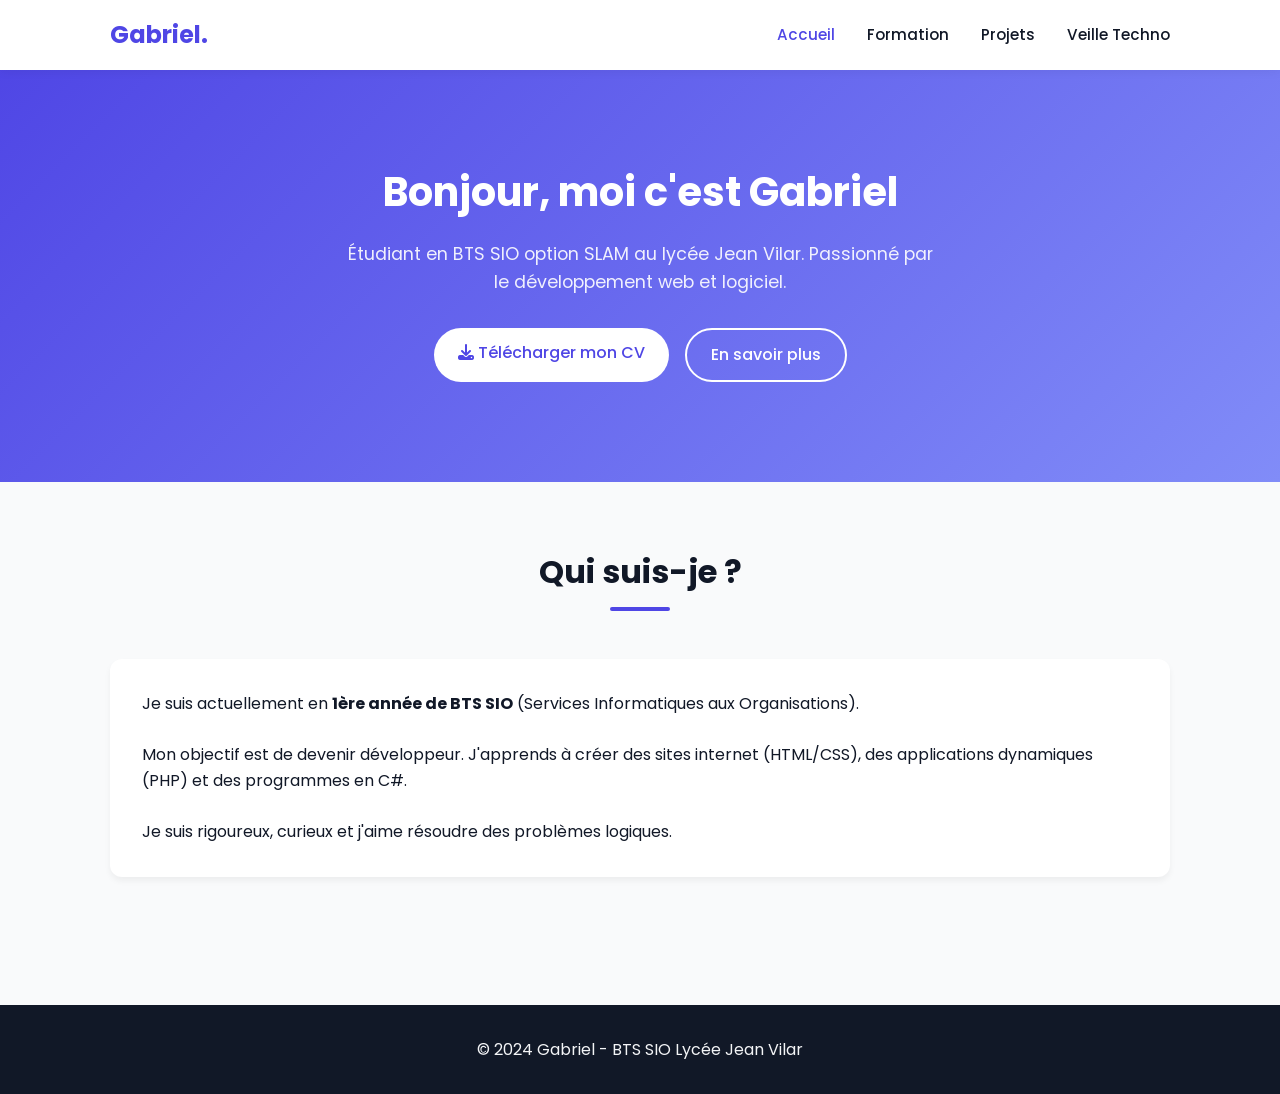
<file: index.html>
<!DOCTYPE html>
<html lang="fr">

<head>
    <meta charset="UTF-8">
    <meta name="viewport" content="width=device-width, initial-scale=1.0">

    <title>Gabriel - Accueil</title>

    <meta name="description"
        content="Portfolio de Gabriel, étudiant en BTS SIO option SLAM spécialisé en développement web et logiciel.">

    <link rel="icon" href="./images/favicon.png">

    <link href="https://fonts.googleapis.com/css2?family=Poppins:wght@400;500;700&display=swap"
        rel="stylesheet">

    <link rel="stylesheet"
        href="https://cdnjs.cloudflare.com/ajax/libs/font-awesome/6.4.0/css/all.min.css">

    <link rel="stylesheet" href="./styles/styles.css">
</head>

<body>

    <header>
        <nav class="navbar">
            <div class="logo">Gabriel.</div>

            <ul class="nav-links">
                <li><a href="index.html" class="active">Accueil</a></li>
                <li><a href="./pages/maformation.html">Formation</a></li>
                <li><a href="./pages/projets.html">Projets</a></li>
                <li><a href="./pages/veille.html">Veille Techno</a></li>
            </ul>
        </nav>
    </header>

    <section class="hero">
        <div class="hero-content">

            <h1>Bonjour, moi c'est Gabriel</h1>

            <p>
                Étudiant en BTS SIO option SLAM au lycée Jean Vilar.
                Passionné par le développement web et logiciel.
            </p>

            <div class="hero-buttons">

                <a href="./documents/CV_Gabriel.pdf" target="_blank" class="btn btn-white">
                    <i class="fas fa-download"></i>
                    Télécharger mon CV
                </a>

                <a href="./pages/formation.html" class="btn btn-outline">
                    En savoir plus
                </a>

            </div>
        </div>
    </section>

    <section class="container">

        <div class="section-title">
            <h2>Qui suis-je ?</h2>
            <div class="line"></div>
        </div>

        <div class="card">

            <p>
                Je suis actuellement en
                <strong>1ère année de BTS SIO</strong>
                (Services Informatiques aux Organisations).
            </p>

            <br>

            <p>
                Mon objectif est de devenir développeur.
                J'apprends à créer des sites internet (HTML/CSS),
                des applications dynamiques (PHP)
                et des programmes en C#.
            </p>

            <br>

            <p>
                Je suis rigoureux, curieux et j'aime résoudre des problèmes logiques.
            </p>

        </div>
    </section>

    <footer>
        <p>&copy; 2024 Gabriel - BTS SIO Lycée Jean Vilar</p>
    </footer>

</body>

</html>
</file>
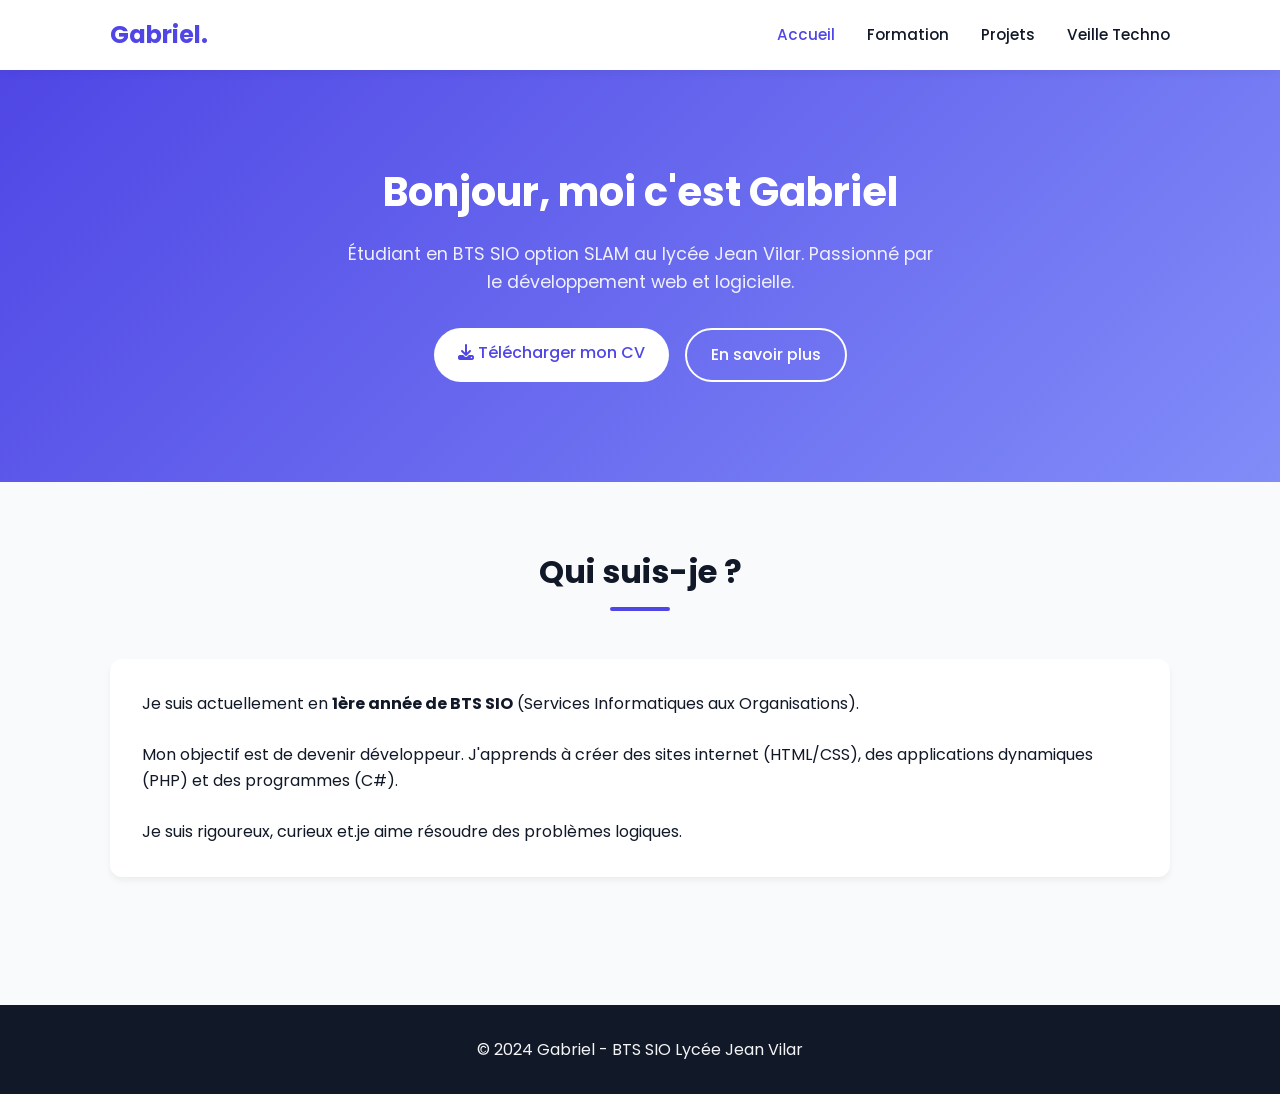
<file: pages/index.html>
<!DOCTYPE html>
<html lang="fr">
<head>
    <meta charset="UTF-8">
    <meta name="viewport" content="width=device-width, initial-scale=1.0">
    <title>Gabriel - Accueil</title>
    <link href="https://fonts.googleapis.com/css2?family=Poppins:wght@400;500;700&display=swap" rel="stylesheet">
    <link rel="stylesheet" href="https://cdnjs.cloudflare.com/ajax/libs/font-awesome/6.4.0/css/all.min.css">
    <link rel="stylesheet" href="../styles/styles.css">
</head>
<body>

    <header>
        <nav class="navbar">
            <div class="logo">Gabriel.</div>
            <ul class="nav-links">
                <li><a href="index.html" class="active">Accueil</a></li>
                <li><a href="maformation.html">Formation</a></li>
                <li><a href="projets.html">Projets</a></li>
                <li><a href="veille.html">Veille Techno</a></li>
            </ul>
        </nav>
    </header>

    <section class="hero">
        <div class="hero-content">
            <h1>Bonjour, moi c'est Gabriel</h1>
            <p>Étudiant en BTS SIO option SLAM au lycée Jean Vilar. Passionné par le développement web et logicielle.</p>
            
            <div class="hero-buttons">
                <a href="inclurelefichiercesoir.pdf" target="_blank" class="btn btn-white">
                    <i class="fas fa-download"></i> Télécharger mon CV
                </a>
                <a href="formation.html" class="btn btn-outline">En savoir plus</a>
            </div>
        </div>
    </section>

    <section class="container">
        <div class="section-title">
            <h2>Qui suis-je ? </h2>
            <div class="line"></div>
        </div>
        
        <div class="card">
            <p>Je suis actuellement en <strong>1ère année de BTS SIO</strong> (Services Informatiques aux Organisations).</p>
            <br>
            <p>Mon objectif est de devenir développeur. J'apprends à créer des sites internet (HTML/CSS), des applications dynamiques (PHP) et des programmes (C#).</p>
            <br>
            <p>Je suis rigoureux, curieux et.je aime résoudre des problèmes logiques.</p>
        </div>
    </section>

    <footer>
        <p>&copy; 2024 Gabriel - BTS SIO Lycée Jean Vilar</p>
    </footer>

</body>
</html>
</file>
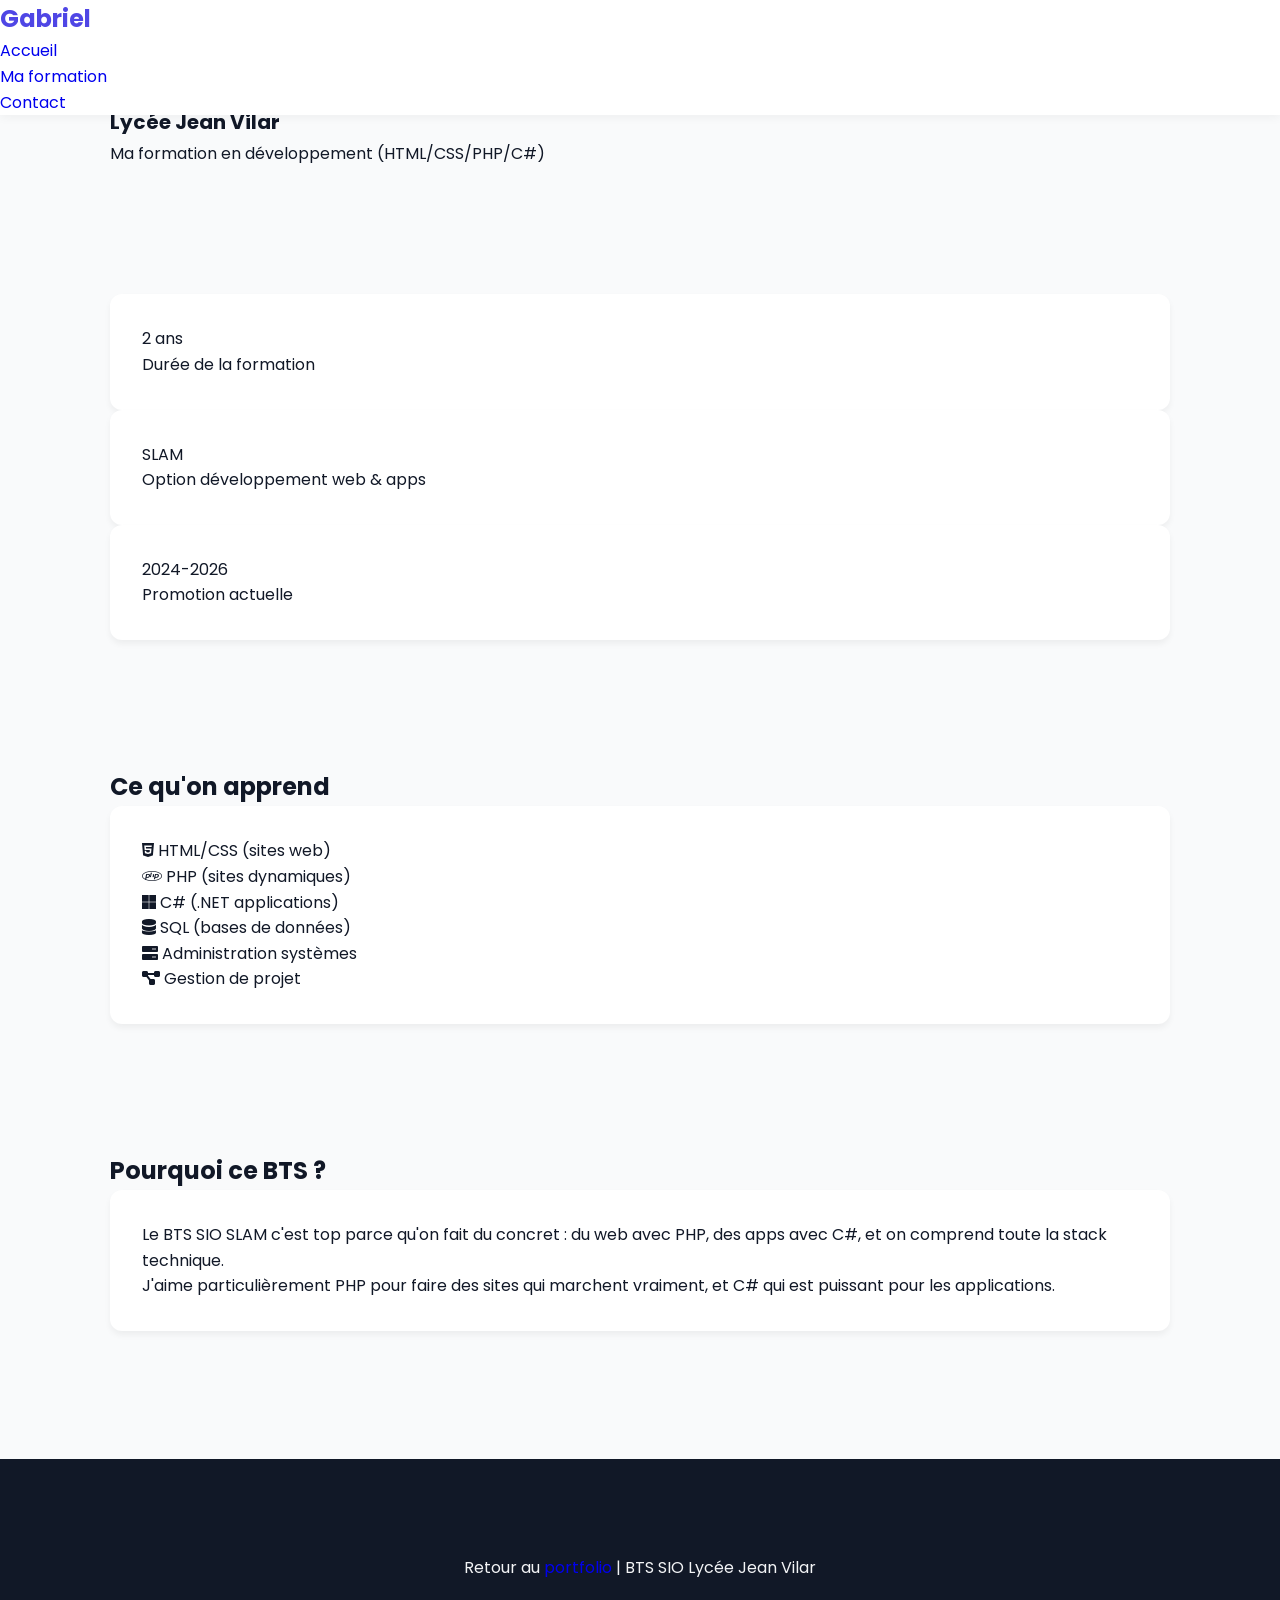
<file: pages/bts.html>
<!DOCTYPE html>
<html lang="fr">
<head>
  <meta charset="UTF-8">
  <meta name="viewport" content="width=device-width, initial-scale=1.0">
  <title>BTS SIO - Lycée Jean Vilar | Gabriel</title>
  <link href="https://fonts.googleapis.com/css2?family=Poppins:wght@400;500;600&display=swap" rel="stylesheet">
  <link rel="stylesheet" href="https://cdnjs.cloudflare.com/ajax/libs/font-awesome/6.0.0/css/all.min.css">
  <link rel="stylesheet" href="../styles/styles.css">
</head>
<body>
  <header>
    <div class="header-content">
      <div class="logo">Gabriel</div>
      <nav>
        <ul>
          <li><a href="index.html">Accueil</a></li>
          <li><a href="#formation">Ma formation</a></li>
          <li><a href="index.html#contact">Contact</a></li>
        </ul>
      </nav>
    </div>
  </header>

  <section class="bts-hero">
    <div class="container">
      <h1>BTS SIO<br><small>Lycée Jean Vilar</small></h1>
      <p>Ma formation en développement (HTML/CSS/PHP/C#)</p>
    </div>
  </section>

  <section class="section">
    <div class="container">
      <div class="bts-grid">
        <div class="bts-stats card">
          <div class="stat-number">2 ans</div>
          <p>Durée de la formation</p>
        </div>
        <div class="bts-stats card">
          <div class="stat-number">SLAM</div>
          <p>Option développement web & apps</p>
        </div>
        <div class="bts-stats card">
          <div class="stat-number">2024-2026</div>
          <p>Promotion actuelle</p>
        </div>
      </div>
    </div>
  </section>

  <section class="section">
    <div class="container">
      <h2>Ce qu'on apprend</h2>
      <div class="bts-program card">
        <ul class="program-list">
          <li><i class="fab fa-html5"></i> HTML/CSS (sites web)</li>
          <li><i class="fab fa-php"></i> PHP (sites dynamiques)</li>
          <li><i class="fab fa-microsoft"></i> C# (.NET applications)</li>
          <li><i class="fas fa-database"></i> SQL (bases de données)</li>
          <li><i class="fas fa-server"></i> Administration systèmes</li>
          <li><i class="fas fa-project-diagram"></i> Gestion de projet</li>
        </ul>
      </div>
    </div>
  </section>

  <section class="section">
    <div class="container">
      <h2>Pourquoi ce BTS ?</h2>
      <div class="card">
        <p>Le BTS SIO SLAM c'est top parce qu'on fait du concret : du web avec PHP, des apps avec C#, et on comprend toute la stack technique.</p>
        <p>J'aime particulièrement PHP pour faire des sites qui marchent vraiment, et C# qui est puissant pour les applications.</p>
      </div>
    </div>
  </section>

  <footer>
    <div class="container">
      <p>Retour au <a href="index.html">portfolio</a> | BTS SIO Lycée Jean Vilar</p>
    </div>
  </footer>
</body>
</html>
</file>
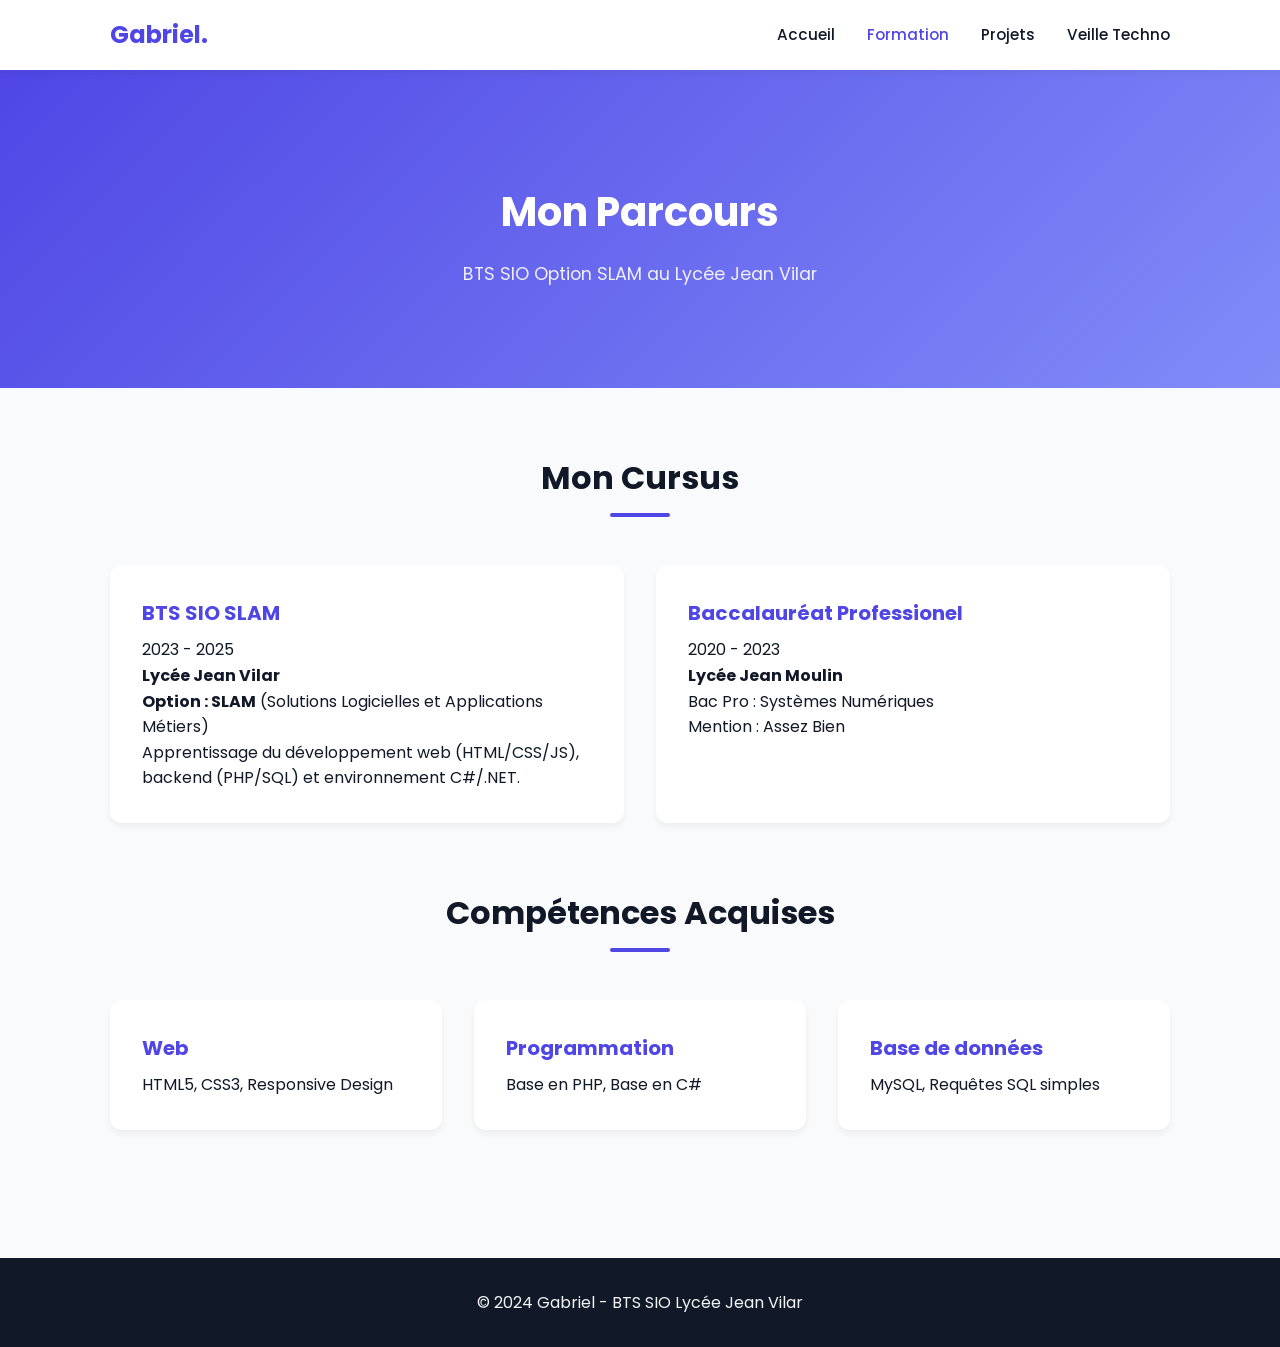
<file: pages/maformation.html>
<!DOCTYPE html>
<html lang="fr">
<head>
    <meta charset="UTF-8">
    <meta name="viewport" content="width=device-width, initial-scale=1.0">
    <title>Ma Formation</title>
    <link href="https://fonts.googleapis.com/css2?family=Poppins:wght@400;500;700&display=swap" rel="stylesheet">
    <link rel="stylesheet" href="../styles/styles.css">
</head>
<body>

    <header>
        <nav class="navbar">
            <div class="logo">Gabriel.</div>
            <ul class="nav-links">
                <li><a href="index.html">Accueil</a></li>
                <li><a href="formation.html" class="active">Formation</a></li>
                <li><a href="projets.html">Projets</a></li>
                <li><a href="veille.html">Veille Techno</a></li>
            </ul>
        </nav>
    </header>

    <section class="hero" style="padding-top: 120px;">
        <div class="hero-content">
            <h1>Mon Parcours</h1>
            <p>BTS SIO Option SLAM au Lycée Jean Vilar</p>
        </div>
    </section>

    <section class="container">
        <div class="section-title">
            <h2>Mon Cursus</h2>
            <div class="line"></div>
        </div>

        <div class="grid">
            <div class="card">
                <h3><i class="fas fa-graduation-cap"></i> BTS SIO SLAM</h3>
                <p class="date">2023 - 2025</p>
                <h4>Lycée Jean Vilar</h4>
                <p><strong>Option : SLAM</strong> (Solutions Logicielles et Applications Métiers)</p>
                <p>Apprentissage du développement web (HTML/CSS/JS), backend (PHP/SQL) et environnement C#/.NET.</p>
            </div>

            <div class="card">
                <h3><i class="fas fa-school"></i> Baccalauréat Professionel</h3>
                <p class="date">2020 - 2023</p>
                <h4>Lycée Jean Moulin</h4>
                <p>Bac Pro : Systèmes Numériques </p>
                <p>Mention : Assez Bien</p>
            </div>
        </div>

        <div class="section-title" style="margin-top: 4rem;">
            <h2>Compétences Acquises</h2>
            <div class="line"></div>
        </div>
        
        <div class="grid">
            <div class="card">
                <h3>Web</h3>
                <p>HTML5, CSS3, Responsive Design</p>
            </div>
            <div class="card">
                <h3>Programmation</h3>
                <p>Base en PHP, Base en C#</p>
            </div>
            <div class="card">
                <h3>Base de données</h3>
                <p>MySQL, Requêtes SQL simples</p>
            </div>
        </div>
    </section>

    <footer>
        <p>&copy; 2024 Gabriel - BTS SIO Lycée Jean Vilar</p>
    </footer>

</body>
</html>
</file>
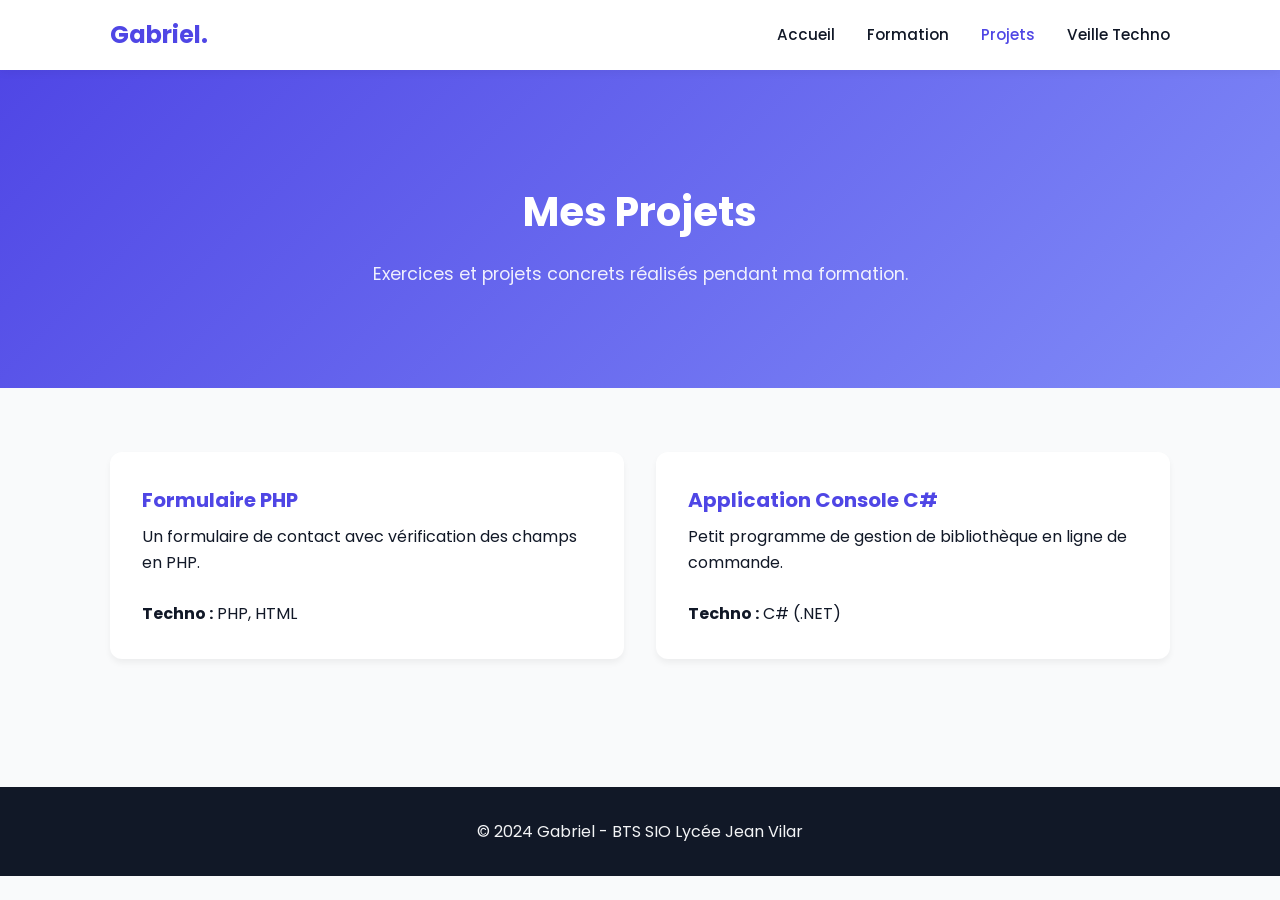
<file: pages/projets.html>
<!DOCTYPE html>
<html lang="fr">
<head>
    <meta charset="UTF-8">
    <meta name="viewport" content="width=device-width, initial-scale=1.0">
    <title>Mes Projets</title>
    <link href="https://fonts.googleapis.com/css2?family=Poppins:wght@400;500;700&display=swap" rel="stylesheet">
    <link rel="stylesheet" href="../styles/styles.css">
</head>
<body>

    <header>
        <nav class="navbar">
            <div class="logo">Gabriel.</div>
            <ul class="nav-links">
                <li><a href="index.html">Accueil</a></li>
                <li><a href="formation.html">Formation</a></li>
                <li><a href="projets.html" class="active">Projets</a></li>
                <li><a href="veille.html">Veille Techno</a></li>
            </ul>
        </nav>
    </header>

    <section class="hero" style="padding-top: 120px;">
        <div class="hero-content">
            <h1>Mes Projets</h1>
            <p>Exercices et projets concrets réalisés pendant ma formation.</p>
        </div>
    </section>

    <section class="container">
        <div class="grid">
            <!-- Projet 1 -->
            

            <div class="card">
                <h3>Formulaire PHP</h3>
                <p>Un formulaire de contact avec vérification des champs en PHP.</p>
                <br>
                <p><strong>Techno :</strong> PHP, HTML</p>
            </div>

            <div class="card">
                <h3>Application Console C#</h3>
                <p>Petit programme de gestion de bibliothèque en ligne de commande.</p>
                <br>
                <p><strong>Techno :</strong> C# (.NET)</p>
            </div>
        </div>
    </section>

    <footer>
        <p>&copy; 2024 Gabriel - BTS SIO Lycée Jean Vilar</p>
    </footer>

</body>
</html>
</file>
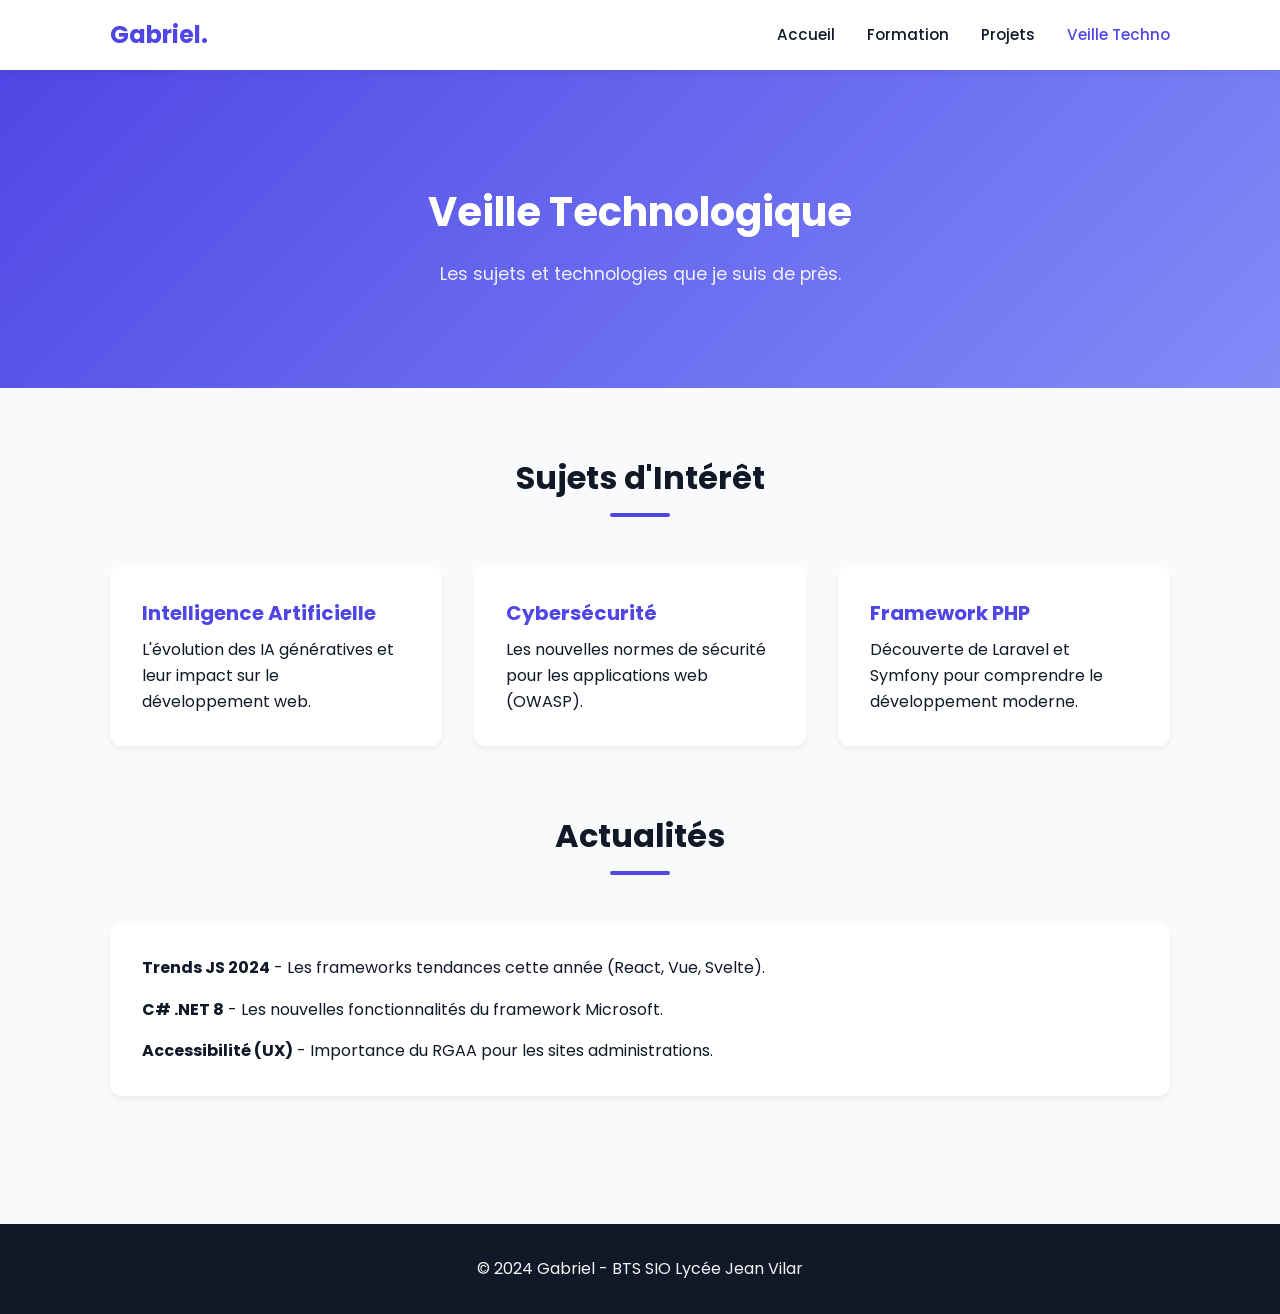
<file: pages/veille.html>
<!DOCTYPE html>
<html lang="fr">
<head>
    <meta charset="UTF-8">
    <meta name="viewport" content="width=device-width, initial-scale=1.0">
    <title>Ma Veille Technologique</title>
    <link href="https://fonts.googleapis.com/css2?family=Poppins:wght@400;500;700&display=swap" rel="stylesheet">
    <link rel="stylesheet" href="../styles/styles.css">
</head>
<body>

    <header>
        <nav class="navbar">
            <div class="logo">Gabriel.</div>
            <ul class="nav-links">
                <li><a href="index.html">Accueil</a></li>
                <li><a href="formation.html">Formation</a></li>
                <li><a href="projets.html">Projets</a></li>
                <li><a href="veille.html" class="active">Veille Techno</a></li>
            </ul>
        </nav>
    </header>

    <section class="hero" style="padding-top: 120px;">
        <div class="hero-content">
            <h1>Veille Technologique</h1>
            <p>Les sujets et technologies que je suis de près.</p>
        </div>
    </section>

    <section class="container">
        <div class="section-title">
            <h2>Sujets d'Intérêt</h2>
            <div class="line"></div>
        </div>

        <div class="grid">
            <div class="card">
                <h3>Intelligence Artificielle</h3>
                <p>L'évolution des IA génératives et leur impact sur le développement web.</p>
            </div>

            <div class="card">
                <h3>Cybersécurité</h3>
                <p>Les nouvelles normes de sécurité pour les applications web (OWASP).</p>
            </div>

            <div class="card">
                <h3>Framework PHP</h3>
                <p>Découverte de Laravel et Symfony pour comprendre le développement moderne.</p>
            </div>
        </div>

        <div class="section-title" style="margin-top: 4rem;">
            <h2>Actualités</h2>
            <div class="line"></div>
        </div>
        
        <div class="card">
            <ul>
                <li style="margin-bottom: 1rem;">
                    <strong>Trends JS 2024</strong> - Les frameworks tendances cette année (React, Vue, Svelte).
                </li>
                <li style="margin-bottom: 1rem;">
                    <strong>C# .NET 8</strong> - Les nouvelles fonctionnalités du framework Microsoft.
                </li>
                <li>
                    <strong>Accessibilité (UX)</strong> - Importance du RGAA pour les sites administrations.
                </li>
            </ul>
        </div>
    </section>

    <footer>
        <p>&copy; 2024 Gabriel - BTS SIO Lycée Jean Vilar</p>
    </footer>

</body>
</html>
</file>
<file: styles/styles.css>
:root {
  --primary: #4f46e5;
  --secondary: #818cf8;
  --dark: #111827;
  --gray: #6b7280;
  --light: #f3f4f6;
  --white: #ffffff;
}

* {
  margin: 0;
  padding: 0;
  box-sizing: border-box;
}

body {
  font-family: 'Poppins', sans-serif;
  background-color: #f9fafb;
  color: var(--dark);
  line-height: 1.6;
}

html {
  scroll-behavior: smooth;
}

a {
  text-decoration: none;
  transition: 0.3s;
}

ul {
  list-style: none;
}

header {
  background: var(--white);
  box-shadow: 0 2px 10px rgba(0,0,0,0.05);
  position: fixed;
  width: 100%;
  top: 0;
  z-index: 100;
}

.navbar {
  display: flex;
  justify-content: space-between;
  align-items: center;
  max-width: 1100px;
  margin: 0 auto;
  padding: 1rem 20px;
}

.logo {
  font-size: 1.5rem;
  font-weight: 700;
  color: var(--primary);
}

.nav-links {
  display: flex;
  gap: 2rem;
}

.nav-links a {
  color: var(--dark);
  font-weight: 500;
  font-size: 0.95rem;
}

.nav-links a:hover,
.nav-links a.active {
  color: var(--primary);
}

.hero {
  margin-top: 60px;
  padding: 100px 20px;
  background: linear-gradient(135deg, var(--primary) 0%, var(--secondary) 100%);
  color: var(--white);
  text-align: center;
}

.hero-content h1 {
  font-size: 2.5rem;
  margin-bottom: 1rem;
  color: white;
}

.hero-content p {
  font-size: 1.1rem;
  opacity: 0.9;
  max-width: 600px;
  margin: 0 auto;
}

.container {
  max-width: 1100px;
  margin: 0 auto;
  padding: 4rem 20px;
}

.section-title {
  text-align: center;
  margin-bottom: 3rem;
}

.section-title h2 {
  font-size: 2rem;
  color: var(--dark);
}

.section-title .line {
  width: 60px;
  height: 4px;
  background: var(--primary);
  margin: 10px auto 0;
  border-radius: 2px;
}

.grid {
  display: grid;
  grid-template-columns: repeat(auto-fit, minmax(300px, 1fr));
  gap: 2rem;
}

.card {
  background: var(--white);
  padding: 2rem;
  border-radius: 12px;
  box-shadow: 0 4px 6px rgba(0,0,0,0.05);
  transition: transform 0.3s;
}

.card:hover {
  transform: translateY(-5px);
}

.card h3 {
  color: var(--primary);
  margin-bottom: 0.5rem;
  font-size: 1.25rem;
}

/* --- FOOTER --- */
footer {
  background: var(--dark);
  color: var(--light);
  text-align: center;
  padding: 2rem;
  margin-top: 4rem;
}

@media (max-width: 768px) {
  .navbar {
    flex-direction: column;
    gap: 1rem;
  }
  
  .nav-links {
    gap: 1rem;
    font-size: 0.9rem;
  }
}


.hero-buttons {
    margin-top: 2rem;
    display: flex;
    gap: 1rem;
    justify-content: center;
    flex-wrap: wrap;
}

.btn {
    display: inline-block;
    padding: 12px 24px;
    border-radius: 50px;
    font-weight: 500;
    transition: all 0.3s ease;
}

.btn-white {
    background: white;
    color: var(--primary);
}

.btn-white:hover {
    background: #f3f4f6;
    transform: translateY(-2px);
}

.btn-outline {
    background: transparent;
    border: 2px solid white;
    color: white;
}

.btn-outline:hover {
    background: white;
    color: var(--primary);
}
</file>
